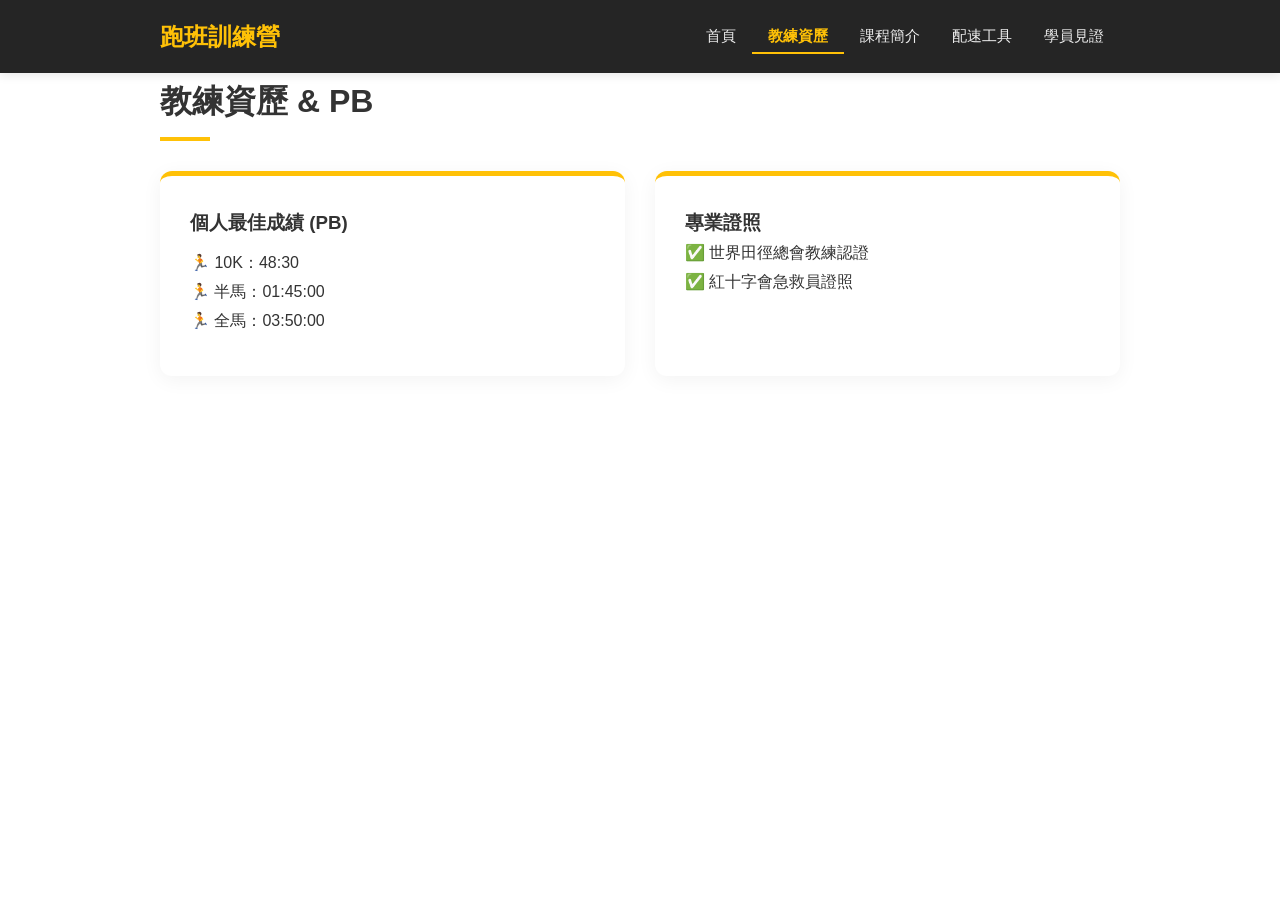
<file: about.html>
<!DOCTYPE html>
<html lang="zh-Hant">
<head>
    <meta charset="UTF-8">
    <meta name="viewport" content="width=device-width, initial-scale=1.0">
    <title>教練資歷 - 跑班訓練營</title>
    <link rel="stylesheet" href="style.css">
</head>
<body>
    <nav>
        <div class="container"><a href="index.html" class="logo">跑班訓練營</a>
<ul>
    <li><a href="index.html">首頁</a></li>
    <li><a href="about.html" class="active">教練資歷</a></li>
    <li><a href="courses.html">課程簡介</a></li>
    <li><a href="tools.html">配速工具</a></li>
    <li><a href="testimonials.html">學員見證</a></li>
</ul>
        </div>
    </nav>
    <section class="container">
        <h2>教練資歷 & PB</h2>
        <div class="row">
            <div class="col">
                <h3>個人最佳成績 (PB)</h3>
                <ul style="list-style:none; padding:10px 0;">
                    <li>🏃 10K：48:30</li>
                    <li>🏃 半馬：01:45:00</li>
                    <li>🏃 全馬：03:50:00</li>
                </ul>
            </div>
            <div class="col">
                <h3>專業證照</h3>
                <p>✅ 世界田徑總會教練認證</p>
                <p>✅ 紅十字會急救員證照</p>
            </div>
        </div>
    </section>
</body>
</html>
</file>
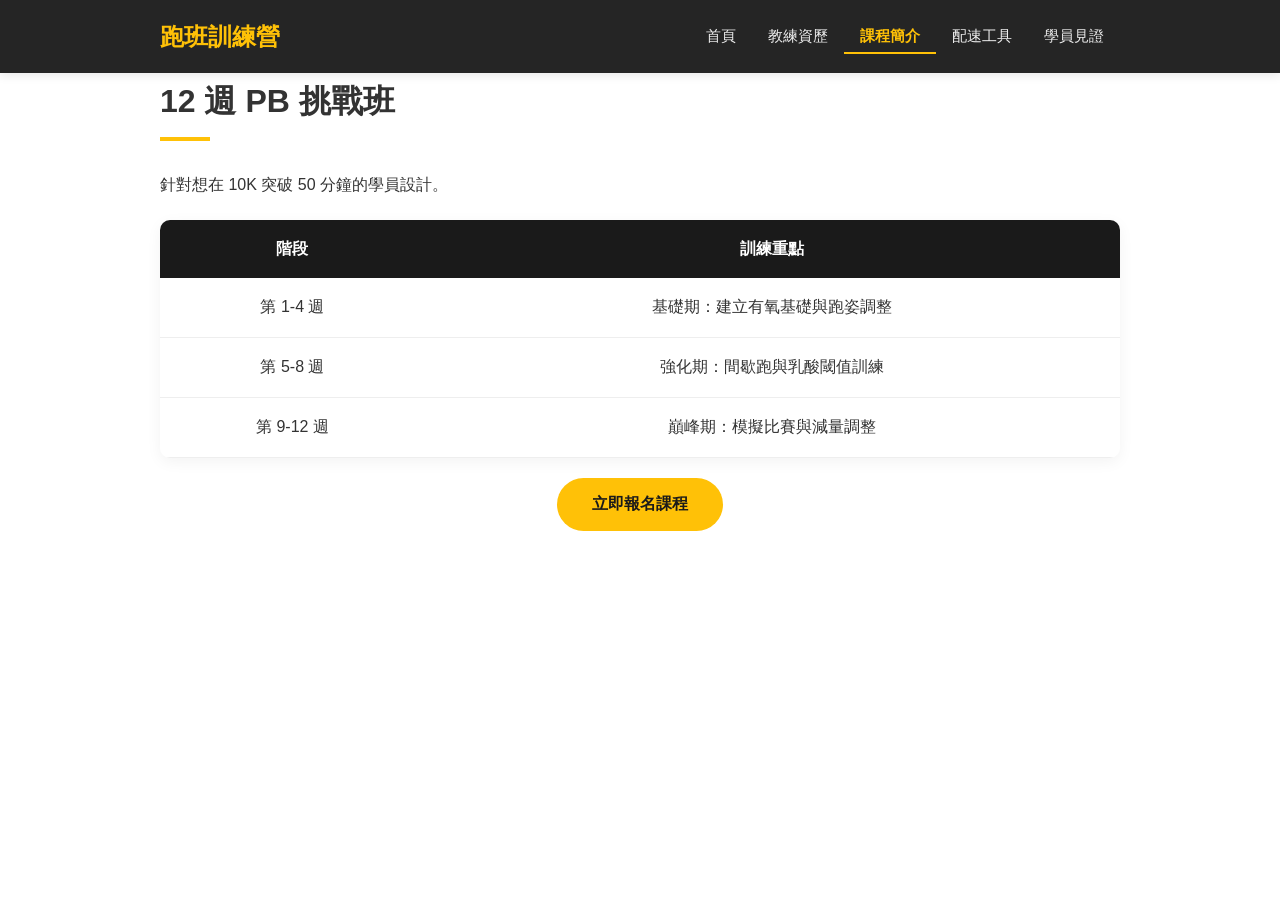
<file: courses.html>
<!DOCTYPE html>
<html lang="zh-Hant">
<head>
    <meta charset="UTF-8">
    <meta name="viewport" content="width=device-width, initial-scale=1.0">
    <title>課程簡介 - 跑班訓練營</title>
    <link rel="stylesheet" href="style.css">
</head>
<body>
    <nav><div class="container"><a href="index.html" class="logo">跑班訓練營</a>
<ul>
    <li><a href="index.html">首頁</a></li>
    <li><a href="about.html">教練資歷</a></li>
    <li><a href="courses.html" class="active">課程簡介</a></li>
    <li><a href="tools.html">配速工具</a></li>
    <li><a href="testimonials.html">學員見證</a></li>
</ul>
    </div></nav>
    <section class="container">
        <h2>12 週 PB 挑戰班</h2>
        <p>針對想在 10K 突破 50 分鐘的學員設計。</p>
        <table>
            <thead><tr><th>階段</th><th>訓練重點</th></tr></thead>
            <tbody>
                <tr><td>第 1-4 週</td><td>基礎期：建立有氧基礎與跑姿調整</td></tr>
                <tr><td>第 5-8 週</td><td>強化期：間歇跑與乳酸閾值訓練</td></tr>
                <tr><td>第 9-12 週</td><td>巔峰期：模擬比賽與減量調整</td></tr>
            </tbody>
        </table>
        <div style="text-align:center;"><a href="#" class="btn">立即報名課程</a></div>
    </section>
</body>
</html>
</file>
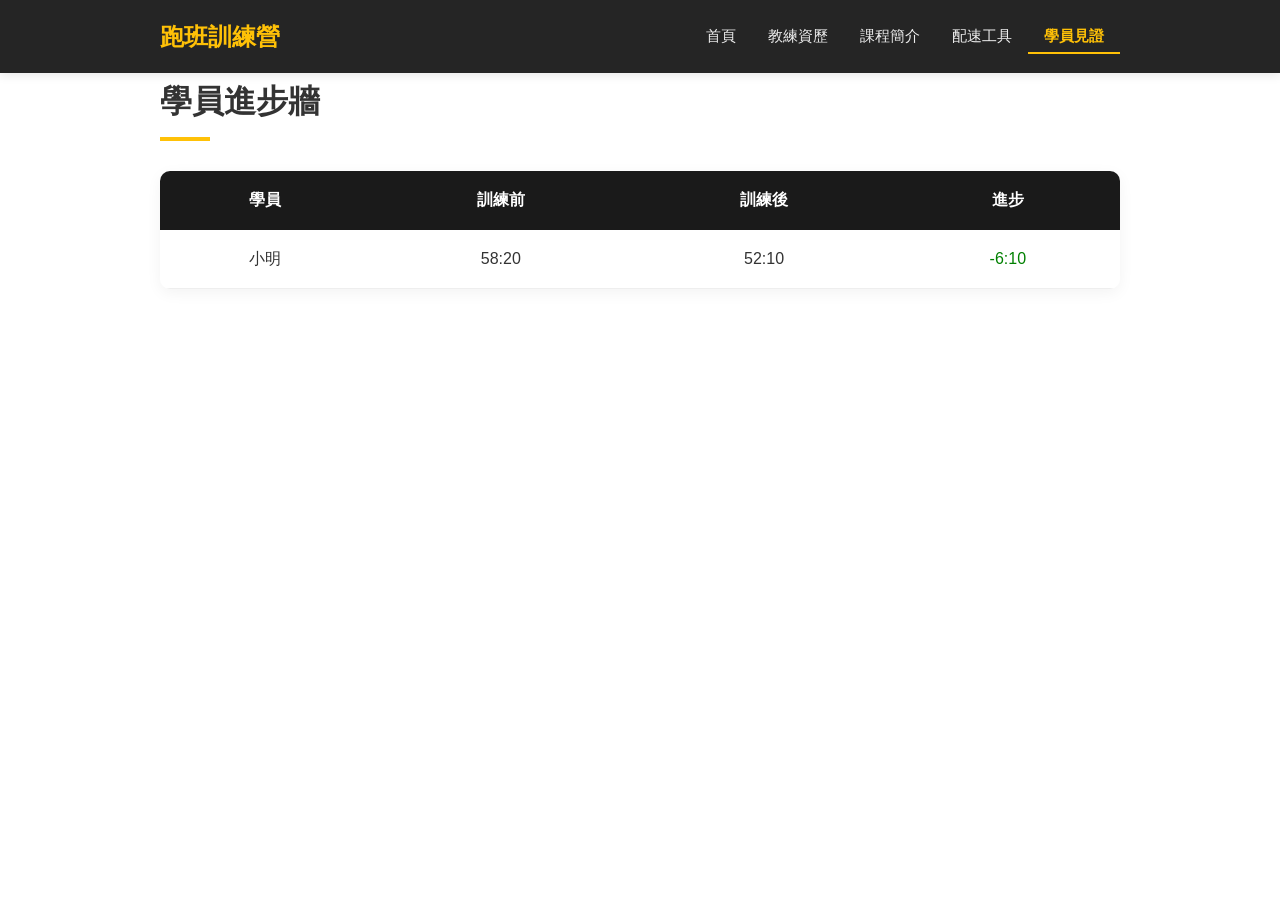
<file: testimonials.html>
<!DOCTYPE html>
<html lang="zh-Hant">
<head>
    <meta charset="UTF-8">
    <meta name="viewport" content="width=device-width, initial-scale=1.0">
    <title>學員見證</title>
    <link rel="stylesheet" href="style.css">
</head>
<body>
    <nav><div class="container"><div class="logo">跑班訓練營</div>
        <ul>
    <li><a href="index.html">首頁</a></li>
    <li><a href="about.html">教練資歷</a></li>
    <li><a href="courses.html">課程簡介</a></li>
    <li><a href="tools.html">配速工具</a></li>
    <li><a href="testimonials.html" class="active">學員見證</a></li>
</ul>
    </div></nav>
    <section class="container">
        <h2>學員進步牆</h2>
        <table>
            <thead><tr><th>學員</th><th>訓練前</th><th>訓練後</th><th>進步</th></tr></thead>
            <tbody>
                <tr><td>小明</td><td>58:20</td><td>52:10</td><td style="color:green;">-6:10</td></tr>
            </tbody>
        </table>
    </section>
</body>
</html>
</file>
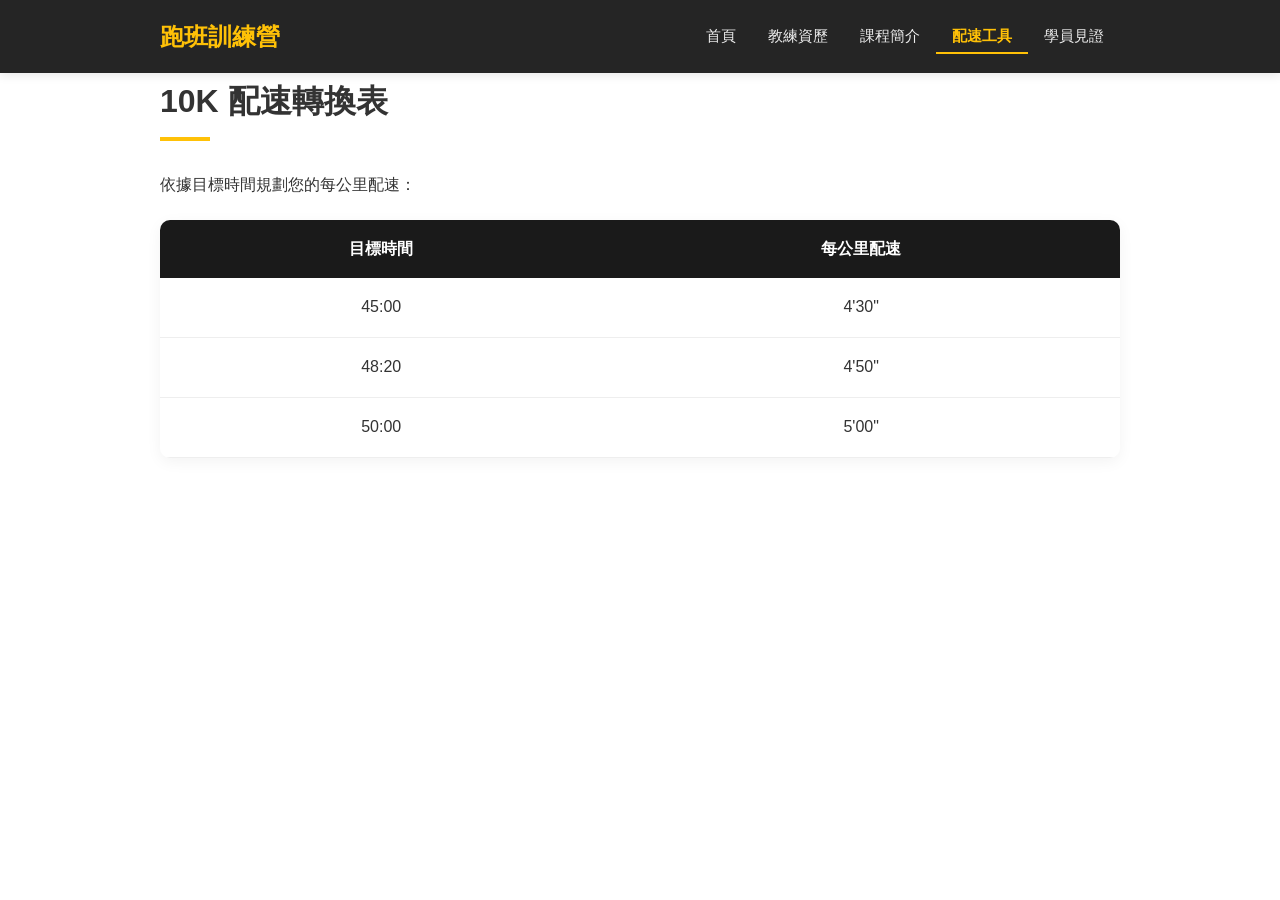
<file: tools.html>
<!DOCTYPE html>
<html lang="zh-Hant">
<head>
    <meta charset="UTF-8">
    <meta name="viewport" content="width=device-width, initial-scale=1.0">
    <title>配速工具 - 跑班訓練營</title>
    <link rel="stylesheet" href="style.css">
</head>
<body>
    <nav><div class="container"><a href="index.html" class="logo">跑班訓練營</a>
<ul>
    <li><a href="index.html">首頁</a></li>
    <li><a href="about.html">教練資歷</a></li>
    <li><a href="courses.html">課程簡介</a></li>
    <li><a href="tools.html" class="active">配速工具</a></li>
    <li><a href="testimonials.html">學員見證</a></li>
</ul>
    </div></nav>
    <section class="container">
        <h2>10K 配速轉換表</h2>
        <p>依據目標時間規劃您的每公里配速：</p>
        <table>
            <thead><tr><th>目標時間</th><th>每公里配速</th></tr></thead>
            <tbody>
                <tr><td>45:00</td><td>4'30"</td></tr>
                <tr><td>48:20</td><td>4'50"</td></tr>
                <tr><td>50:00</td><td>5'00"</td></tr>
            </tbody>
        </table>
    </section>
</body>
</html>
</file>
<file: style.css>
/* ==========================================
   跑班網站全域樣式 - 最終整合版
   ========================================== */

:root {
    --primary-color: #ffc107;
    --dark-color: #1a1a1a;
    --light-bg: #f8f9fa;
    --text-color: #333;
    --transition: all 0.3s ease;
}

* {
    margin: 0; padding: 0; box-sizing: border-box;
}

body {
    font-family: 'PingFang TC', 'Microsoft JhengHei', sans-serif;
    line-height: 1.8;
    color: var(--text-color);
    background-color: #fff;
}

.container {
    max-width: 1000px;
    margin: 0 auto;
    padding: 0 20px;
}

/* 導航欄 */
nav {
    background: rgba(26, 26, 26, 0.95);
    backdrop-filter: blur(10px);
    color: #fff;
    padding: 15px 0;
    position: sticky;
    top: 0;
    z-index: 1000;
    box-shadow: 0 2px 10px rgba(0,0,0,0.1);
}

nav .container {
    display: flex;
    justify-content: space-between;
    align-items: center;
}

.logo {
    font-size: 1.5rem;
    font-weight: 800;
    color: var(--primary-color);
    text-decoration: none;
}

nav ul {
    display: flex;
    list-style: none;
}

nav ul li a {
    color: #eee;
    text-decoration: none;
    padding: 8px 16px;
    font-size: 0.95rem;
    transition: var(--transition);
}

/* 新增：當前頁面的發亮效果 */
nav ul li a.active {
    color: var(--primary-color); /* 變成活力黃 */
    border-bottom: 2px solid var(--primary-color); /* 下方加一條線 */
    font-weight: bold;
}

nav ul li a:hover { color: var(--primary-color); }

/* 英雄區 */
.hero {
    background: linear-gradient(rgba(0,0,0,0.5), rgba(0,0,0,0.7)), 
                url('https://images.unsplash.com/photo-1476480862126-209bfaa8edc8?auto=format&fit=crop&w=1350&q=80');
    background-size: cover;
    background-position: center;
    height: 60vh;
    display: flex;
    align-items: center;
    justify-content: center;
    text-align: center;
    color: #fff;
}

.hero h1 { font-size: 3.5rem; margin-bottom: 1rem; }

/* 通用設定 */
section { padding: 60px 0; }
h2 { font-size: 2rem; margin-bottom: 30px; position: relative; padding-bottom: 10px; }
h2::after { content: ''; position: absolute; left: 0; bottom: 0; width: 50px; height: 4px; background: var(--primary-color); }

/* 卡片與表格 */
.row { display: flex; flex-wrap: wrap; gap: 30px; }
.col { flex: 1; min-width: 280px; padding: 30px; background: #fff; border-radius: 12px; box-shadow: 0 4px 20px rgba(0,0,0,0.05); border-top: 5px solid var(--primary-color); }

table { width: 100%; border-collapse: separate; border-spacing: 0; margin: 20px 0; border-radius: 10px; overflow: hidden; box-shadow: 0 4px 15px rgba(0,0,0,0.05); }
table th { background: var(--dark-color); color: #fff; padding: 15px; }
table td { padding: 15px; border-bottom: 1px solid #eee; text-align: center; }

.btn { display: inline-block; padding: 12px 35px; background: var(--primary-color); color: var(--dark-color); text-decoration: none; border-radius: 50px; font-weight: bold; transition: var(--transition); border: none; cursor: pointer; }

/* 手機版適配區 */
@media (max-width: 768px) {
    nav .container { padding: 0 10px; }
    nav ul li a { padding: 8px 4px; font-size: 0.82rem; letter-spacing: -0.5px; }
    .logo { font-size: 1.1rem; }
    
    section { padding: 30px 15px; }
    .hero h1 { font-size: 2.2rem; }
    

}
</file>
